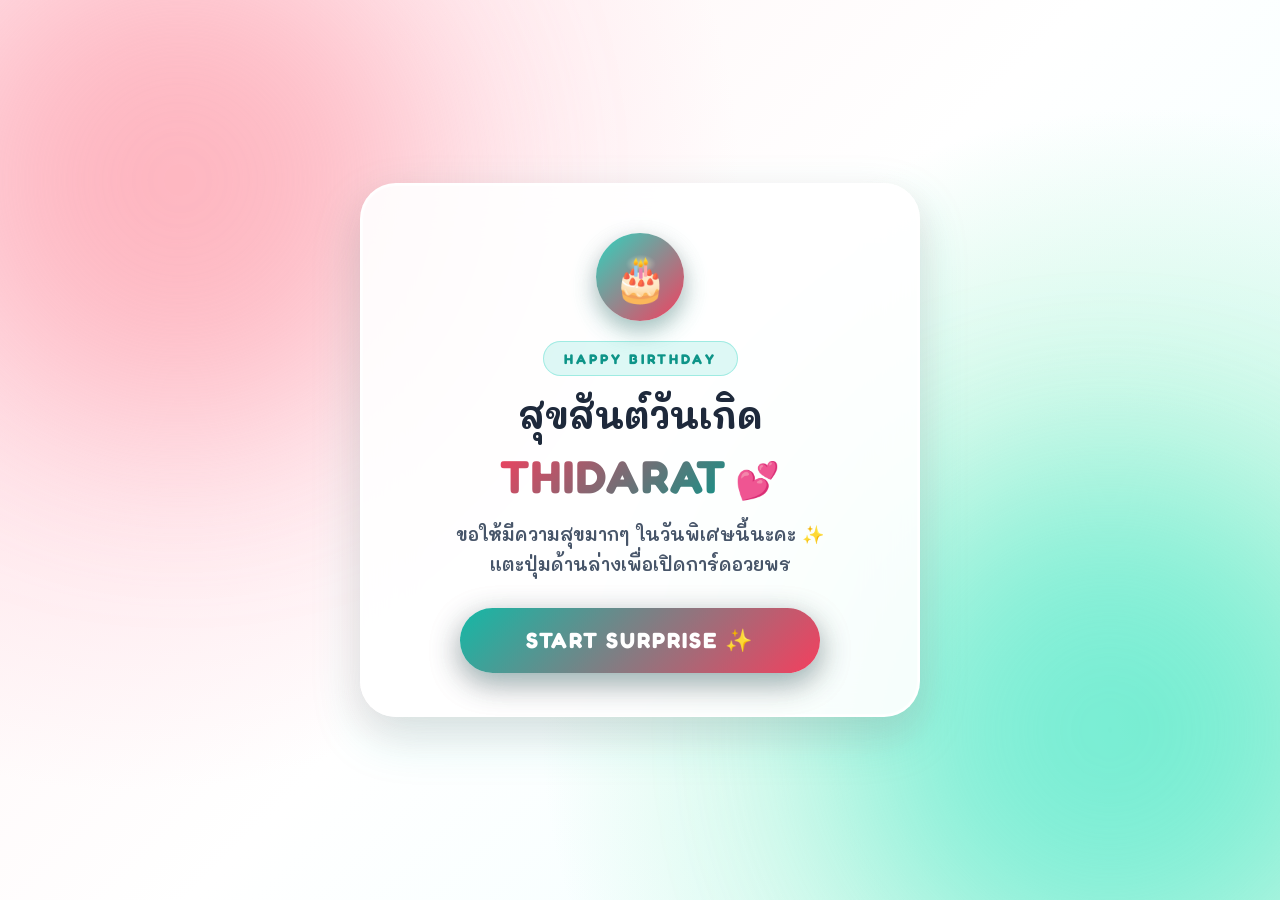
<file: index.html>
<!DOCTYPE html>
<html lang="th">

<head>
    <title>Happy Birthday THIDARAT</title>
    <meta charset="utf-8">
    <meta name="viewport" content="width=device-width, initial-scale=1.0, maximum-scale=5.0">
    <link rel="preconnect" href="https://fonts.googleapis.com">
    <link rel="preconnect" href="https://fonts.gstatic.com" crossorigin>
    <link href="https://fonts.googleapis.com/css2?family=Fredoka:wght@400;500;600;700;800&family=Mali:ital,wght@0,300;0,400;0,500;0,600;0,700;1,400;1,500&display=swap" rel="stylesheet">
    <link rel="stylesheet" href="css/bootstrap.min.css">
    <link rel="stylesheet" href="style.css">
</head>

<body>
    <!-- Modern Intro / Loader Screen (Pink, White, Turquoise) -->
    <div class="loader">
        <div class="loader-bg-glow glow-pink"></div>
        <div class="loader-bg-glow glow-turquoise"></div>
        <div class="loader-card">
            <div class="intro-badge">
                <span class="intro-icon">🎂</span>
            </div>
            <span class="intro-subtitle">HAPPY BIRTHDAY</span>
            <h1 class="intro-title">สุขสันต์วันเกิด<br><span class="intro-name">THIDARAT</span> 💕</h1>
            <p class="intro-desc">ขอให้มีความสุขมากๆ ในวันพิเศษนี้นะคะ ✨<br>แตะปุ่มด้านล่างเพื่อเปิดการ์ดอวยพร</p>
            <button id="play" class="modern-play-btn" type="button">
                <span>START SURPRISE ✨</span>
            </button>
        </div>
    </div>

    <audio class="song" loop preload="auto">
        <source src="music.mp3" type="audio/mpeg">
        <source src="Happy%20Birthday_files/music.mp3" type="audio/mpeg">
        Your browser isn't invited for super fun audio time.
    </audio>

    <canvas id="confetti"></canvas>

    <div class="main">
        <div class="container pt-4 pt-md-5">
            <div class="row">

                <div class="col-12 col-xl-7 col-lg-8 mx-auto text-center">
                    <img src="img/banner.png" alt="Happy Birthday Banner" class="banner-img">
                </div>

                <div class="col-12 text-center">
                    <div id="name" class="area">THIDARAT</div>
                </div>

                <div class="col-12 text-center">
                    <div class="type-wrap">
                        <div id="typed-strings" class="typing">
                            <h2>Happy Birthday to Mine <i id="nae">THIDARAT</i> 💕</h2>
                            <h2>Have a wonderful day ✨</h2>
                            <h2>I wish you all the best 💖</h2>
                        </div>
                        <span id="typed"></span>
                    </div>
                </div>

                <div class="col-12 col-xl-7 col-lg-8 mx-auto text-center">
                    <img src="img/cake.svg" alt="Birthday Cake" class="cake-img">
                </div>
            </div>
        </div>
        <img src="img/Balloon-Border.png" alt="Balloons" class="balloon-border">
    </div>
</body>
<script src="js/snowflakes.min.js"></script>
<script src="js/jquery.js"></script>
<script src="js/typed.min.js"></script>
<script src="js/script.js"></script>

</html>
</file>
<file: style.css>
/* ============================================================
   Happy Birthday Theme - Modern Pink, White & Turquoise
   Cute Fonts: Mali (Thai & Handwriting) & Fredoka (Rounded Cute)
   Mobile-First & Fully Responsive Layout
   ============================================================ */

@import url('https://fonts.googleapis.com/css2?family=Fredoka:wght@400;500;600;700;800&family=Mali:ital,wght@0,300;0,400;0,500;0,600;0,700;1,400;1,500&display=swap');

html {
    box-sizing: border-box;
    overflow-x: hidden;
    width: 100%;
    max-width: 100vw;
    -webkit-text-size-adjust: 100%;
}

*, *::before, *::after {
    box-sizing: inherit;
}

body {
    background: radial-gradient(circle at 12% 15%, #ffe4ec 0%, transparent 45%),
                radial-gradient(circle at 88% 85%, #ccfbf1 0%, transparent 45%),
                linear-gradient(135deg, #fff0f5 0%, #ffffff 50%, #e6faf8 100%);
    min-height: 100vh;
    min-height: 100dvh;
    font-family: 'Mali', cursive, -apple-system, BlinkMacSystemFont, "Segoe UI", Roboto, sans-serif;
    overflow-x: hidden;
    width: 100%;
    max-width: 100vw;
    margin: 0;
    padding: 0;
    position: relative;
}

img {
    max-width: 100%;
    height: auto;
}

.song {
    display: none;
}

/* ============================================================
   Modern Intro / Loader Screen (Pink, White, Turquoise)
   ============================================================ */
.loader {
    position: fixed;
    top: 0;
    left: 0;
    right: 0;
    bottom: 0;
    width: 100%;
    height: 100%;
    min-height: 100vh;
    min-height: 100dvh;
    z-index: 999999;
    display: flex;
    align-items: center;
    justify-content: center;
    background: radial-gradient(circle at 10% 20%, #ffd6e0 0%, transparent 45%),
                radial-gradient(circle at 90% 80%, #a7f3d0 0%, transparent 45%),
                linear-gradient(135deg, #fff1f2 0%, #ffffff 50%, #ecfeff 100%);
    overflow-y: auto;
    overflow-x: hidden;
    padding: 24px 16px;
    -webkit-overflow-scrolling: touch;
}

/* Ambient glowing orbs */
.loader-bg-glow {
    position: absolute;
    border-radius: 50%;
    filter: blur(100px);
    opacity: 0.65;
    pointer-events: none;
}

.glow-pink {
    width: 480px;
    height: 480px;
    background: #fda4af;
    top: -60px;
    left: -60px;
    animation: floatGlowPink 8s ease-in-out infinite alternate;
}

.glow-turquoise {
    width: 500px;
    height: 500px;
    background: #5eead4;
    bottom: -80px;
    right: -80px;
    animation: floatGlowTurquoise 9s ease-in-out infinite alternate;
}

@keyframes floatGlowPink {
    0% { transform: translate(0, 0) scale(1); }
    100% { transform: translate(35px, 35px) scale(1.12); }
}

@keyframes floatGlowTurquoise {
    0% { transform: translate(0, 0) scale(1); }
    100% { transform: translate(-35px, -30px) scale(1.15); }
}

/* Glassmorphism Intro Card - Responsive & Elegant */
.loader-card {
    position: relative;
    z-index: 10;
    max-width: 560px;
    width: 100%;
    margin: auto;
    padding: 48px 36px 42px;
    background: rgba(255, 255, 255, 0.9);
    backdrop-filter: blur(25px);
    -webkit-backdrop-filter: blur(25px);
    border-radius: 36px;
    border: 2px solid rgba(255, 255, 255, 0.95);
    box-shadow: 0 20px 50px rgba(20, 184, 166, 0.18),
                0 15px 35px rgba(244, 63, 94, 0.12),
                inset 0 0 0 1px rgba(255, 255, 255, 0.7);
    text-align: center;
    animation: cardEntrance 0.8s cubic-bezier(0.16, 1, 0.3, 1) forwards;
}

@keyframes cardEntrance {
    0% { opacity: 0; transform: scale(0.92) translateY(20px); }
    100% { opacity: 1; transform: scale(1) translateY(0); }
}

/* Intro Badge */
.intro-badge {
    width: 88px;
    height: 88px;
    margin: 0 auto 20px;
    background: linear-gradient(135deg, #2dd4bf 0%, #f43f5e 100%);
    border-radius: 50%;
    display: flex;
    align-items: center;
    justify-content: center;
    box-shadow: 0 10px 25px rgba(45, 212, 191, 0.45),
                0 8px 20px rgba(244, 63, 94, 0.35);
    animation: bounceBadge 2.4s ease-in-out infinite;
}

.intro-badge .intro-icon {
    font-size: 44px;
    line-height: 1;
}

@keyframes bounceBadge {
    0%, 100% { transform: translateY(0); }
    50% { transform: translateY(-8px); }
}

/* Intro Typography */
.intro-subtitle {
    display: inline-block;
    font-family: 'Fredoka', 'Mali', cursive, sans-serif;
    font-size: 14px;
    font-weight: 700;
    letter-spacing: 3px;
    text-transform: uppercase;
    color: #0d9488;
    background: rgba(45, 212, 191, 0.16);
    padding: 6px 20px;
    border-radius: 30px;
    margin-bottom: 16px;
    border: 1.5px solid rgba(45, 212, 191, 0.35);
}

.intro-title {
    font-family: 'Fredoka', 'Mali', cursive, sans-serif;
    font-size: clamp(24px, 6vw, 36px);
    font-weight: 700;
    color: #1e293b;
    margin: 0 0 12px 0;
    line-height: 1.35;
    word-break: break-word;
    overflow-wrap: break-word;
}

.intro-name {
    font-family: 'Fredoka', 'Mali', cursive, sans-serif;
    font-size: clamp(28px, 8vw, 46px);
    background: linear-gradient(135deg, #f43f5e 0%, #0d9488 100%);
    -webkit-background-clip: text;
    -webkit-text-fill-color: transparent;
    font-weight: 800;
    letter-spacing: 2px;
    display: inline-block;
    margin-top: 4px;
    word-break: break-word;
    overflow-wrap: break-word;
}

.intro-desc {
    font-family: 'Mali', cursive, sans-serif;
    font-size: clamp(15px, 3.8vw, 18px);
    font-weight: 600;
    color: #475569;
    margin: 0 0 28px 0;
    line-height: 1.7;
    word-break: break-word;
    overflow-wrap: break-word;
}

/* Modern Action Button */
.modern-play-btn {
    width: 100%;
    max-width: 360px;
    padding: 16px 36px;
    font-family: 'Fredoka', 'Mali', cursive, sans-serif;
    font-size: clamp(16px, 4.5vw, 22px);
    font-weight: 700;
    letter-spacing: 2px;
    text-transform: uppercase;
    color: #ffffff !important;
    background: linear-gradient(135deg, #14b8a6 0%, #f43f5e 100%);
    border: none;
    border-radius: 60px;
    cursor: pointer;
    outline: none !important;
    box-shadow: 0 10px 30px rgba(20, 184, 166, 0.45),
                0 10px 30px rgba(244, 63, 94, 0.4);
    transition: all 0.35s cubic-bezier(0.16, 1, 0.3, 1);
    position: relative;
    overflow: hidden;
    display: inline-flex;
    align-items: center;
    justify-content: center;
    gap: 8px;
    animation: pulseBtn 2.2s infinite ease-in-out;
}

.modern-play-btn::before {
    content: '';
    position: absolute;
    top: 0;
    left: -100%;
    width: 100%;
    height: 100%;
    background: linear-gradient(90deg, transparent, rgba(255, 255, 255, 0.4), transparent);
    transition: 0.6s;
}

.modern-play-btn:hover {
    transform: translateY(-3px) scale(1.03);
    box-shadow: 0 16px 40px rgba(20, 184, 166, 0.55),
                0 16px 40px rgba(244, 63, 94, 0.48);
}

.modern-play-btn:hover::before {
    left: 100%;
}

.modern-play-btn:active {
    transform: translateY(1px) scale(0.98);
}

@keyframes pulseBtn {
    0%, 100% {
        box-shadow: 0 10px 30px rgba(20, 184, 166, 0.45), 0 10px 30px rgba(244, 63, 94, 0.4);
    }
    50% {
        box-shadow: 0 14px 40px rgba(20, 184, 166, 0.6), 0 14px 40px rgba(244, 63, 94, 0.55);
    }
}

/* ============================================================
   Main Birthday Card Styles - Mobile-Friendly & Fluid
   ============================================================ */
.main {
    width: 100%;
    max-width: 100vw;
    min-height: 100vh;
    min-height: 100dvh;
    overflow-x: hidden;
    position: relative;
    padding-bottom: 60px;
}

.balloon-border {
    position: fixed;
    top: 100%;
    left: 0;
    width: 100%;
    max-width: 100vw;
    height: auto;
    opacity: 0.7;
    z-index: 99999;
    pointer-events: none;
    object-fit: cover;
}

.area {
    font-family: 'Fredoka', 'Mali', cursive, sans-serif;
    text-align: center;
    font-size: clamp(34px, 8.5vw, 80px);
    color: #f43f5e; /* Pink */
    letter-spacing: 3px;
    font-weight: 700;
    text-transform: uppercase;
    animation: spin 2.4s ease-out infinite;
    margin: 12px 0 8px;
    text-shadow: 0 0 14px rgba(255, 255, 255, 0.9),
                 0 0 25px rgba(45, 212, 191, 0.38);
    word-break: break-word;
    overflow-wrap: break-word;
    max-width: 100%;
}

#nae {
    font-family: 'Fredoka', 'Mali', cursive, sans-serif;
    text-transform: capitalize;
    color: #f43f5e;
    font-weight: 700;
    font-style: normal;
}

#confetti {
    position: fixed;
    top: 0;
    left: 0;
    width: 100vw;
    height: 100vh;
    height: 100dvh;
    pointer-events: none;
    z-index: 90;
}

@keyframes spin {
    0% {
        transform: rotateZ(0);
    }
    25% {
        transform: rotateZ(5deg);
    }
    50% {
        transform: rotateZ(0deg);
    }
    75% {
        transform: rotateZ(-5deg);
    }
}

#typed-strings {
    display: none;
}

.type-wrap {
    font-family: 'Mali', cursive, sans-serif;
    font-size: clamp(18px, 4.5vw, 34px);
    color: #0d9488; /* Turquoise / Teal */
    font-weight: 600;
    margin-bottom: 20px;
    line-height: 1.5;
    text-shadow: 0 1px 3px rgba(255, 255, 255, 0.9);
    word-break: break-word;
    overflow-wrap: break-word;
    max-width: 100%;
    padding: 0 12px;
}

#typed {
    white-space: pre-wrap !important;
    word-break: break-word !important;
    overflow-wrap: break-word !important;
    display: inline;
}

.banner-img {
    max-width: 480px;
    width: 100%;
    height: auto;
    display: block;
    margin: 0 auto;
}

.cake-img {
    max-width: 460px;
    width: 100%;
    height: auto;
    margin: 8px auto;
    display: block;
}

/* ============================================================
   Responsive Breakpoints
   ============================================================ */
@media (max-width: 768px) {
    .glow-pink {
        width: 260px;
        height: 260px;
        top: -40px;
        left: -40px;
        filter: blur(50px);
    }
    .glow-turquoise {
        width: 260px;
        height: 260px;
        bottom: -50px;
        right: -50px;
        filter: blur(50px);
    }
    .loader {
        padding: 16px 12px;
    }
    .loader-card {
        padding: 32px 18px 28px;
        border-radius: 28px;
        max-width: 100%;
    }
    .intro-badge {
        width: 72px;
        height: 72px;
        margin-bottom: 14px;
    }
    .intro-badge .intro-icon {
        font-size: 36px;
    }
    .intro-subtitle {
        font-size: 12px;
        letter-spacing: 2px;
        padding: 5px 16px;
        margin-bottom: 12px;
    }
    .intro-title {
        font-size: 26px;
    }
    .intro-name {
        font-size: 32px;
    }
    .intro-desc {
        font-size: 15px;
        line-height: 1.6;
        margin-bottom: 22px;
    }
    .modern-play-btn {
        max-width: 100%;
        padding: 14px 24px;
        font-size: 17px;
        letter-spacing: 1.5px;
    }
    .main .container.pt-5 {
        padding-top: 1.5rem !important;
    }
    .banner-img {
        max-width: min(340px, 90vw);
    }
    .area {
        letter-spacing: 2px;
        margin: 8px 0;
        font-size: clamp(28px, 8vw, 44px);
    }
    .type-wrap {
        font-size: clamp(17px, 4.8vw, 22px);
        margin-bottom: 12px;
        padding: 0 8px;
    }
    .cake-img {
        max-width: min(290px, 76vw);
    }
}

@media (max-width: 380px) {
    .loader-card {
        padding: 24px 14px 22px;
        border-radius: 22px;
    }
    .intro-badge {
        width: 60px;
        height: 60px;
        margin-bottom: 12px;
    }
    .intro-badge .intro-icon {
        font-size: 30px;
    }
    .intro-subtitle {
        font-size: 11px;
        letter-spacing: 1.5px;
        padding: 4px 12px;
    }
    .intro-title {
        font-size: 22px;
    }
    .intro-name {
        font-size: 28px;
    }
    .intro-desc {
        font-size: 14px;
    }
    .modern-play-btn {
        padding: 12px 18px;
        font-size: 15px;
        letter-spacing: 1px;
    }
    .banner-img {
        max-width: 250px;
    }
    .area {
        letter-spacing: 1px;
        font-size: clamp(24px, 7vw, 32px);
    }
    .type-wrap {
        font-size: 15px;
    }
    .cake-img {
        max-width: 230px;
    }
}
</file>
